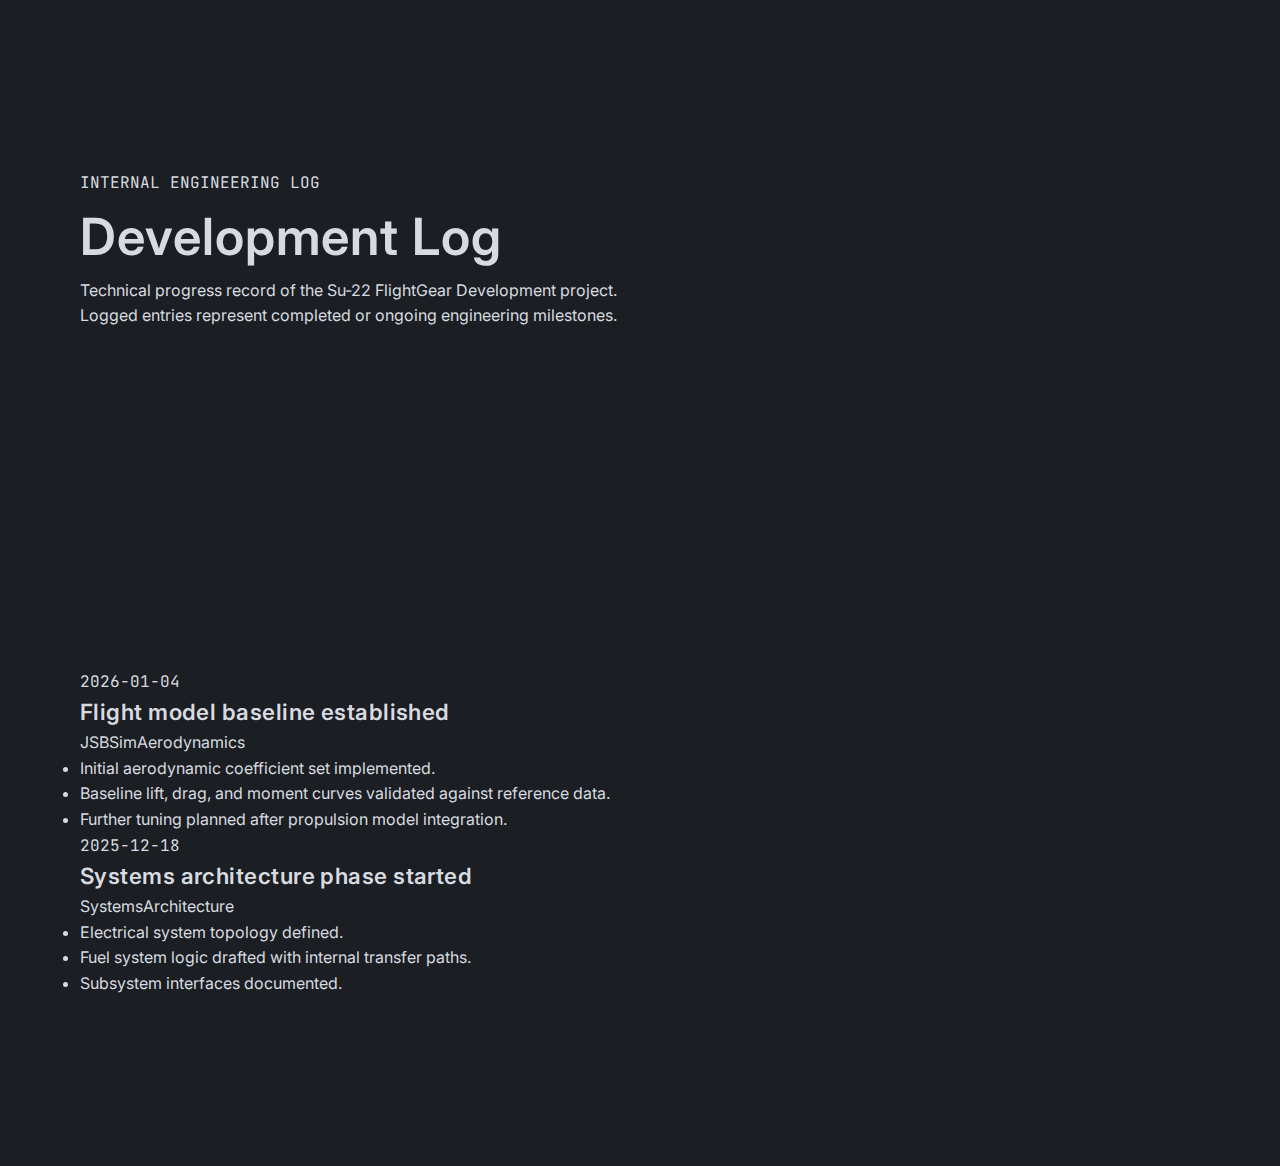
<file: updates.html>
<!DOCTYPE html>
<html lang="en">
<head>
  <meta charset="UTF-8">
  <title>Development Log – Su-22 FlightGear</title>
  <meta name="viewport" content="width=device-width, initial-scale=1.0">
  
  <meta http-equiv="cache-control" content="no-cache">
  <meta http-equiv="expires" content="0">
  <meta http-equiv="pragma" content="no-cache">
  <link rel="icon" type="image/png" href="assets/logo.png">
  <meta name="description" content="Su-22 FlightGear Development Team Updates">
  <link href="https://fonts.googleapis.com/css2?family=Inter:wght@300;400;600&family=JetBrains+Mono&display=swap" rel="stylesheet">
  <link rel="stylesheet" href="css/style.css">
</head>

<body>

<section class="updates-header">
  <div class="updates-header-inner">
    <span class="mono updates-classification">INTERNAL ENGINEERING LOG</span>
    <h1>Development Log</h1>
    <p>
      Technical progress record of the Su-22 FlightGear Development project.<br>
      Logged entries represent completed or ongoing engineering milestones.
    </p>
  </div>
</section>

<section class="updates-section">
  <div id="updates-container" class="updates-timeline">
    <!-- injected by JS -->
  </div>
</section>

<script src="js/updates.js"></script>
</body>
</html>
</file>
<file: css/style.css>
:root {
  --bg-main: #1b1e22;
  --bg-alt: #21252b;
  --text-main: #d7dbe0;
  --text-muted: #9aa1a9;
  --accent: #6b7a4f;
  --line: #3a3f46;
  --hover: #4f5a3e;
}

/* =========================
   RESET / BASE
========================= */
* {
  box-sizing: border-box;
  margin: 0;
  padding: 0;
}

html {
  scroll-behavior: smooth;
}

body {
  font-family: 'Inter', sans-serif;
  background: var(--bg-main);
  color: var(--text-main);
  line-height: 1.6;
}

/* =========================
   TYPOGRAPHY
========================= */
h1, h2, h3, h4 {
  font-weight: 600;
  letter-spacing: 0.02em;
}

h1 { font-size: 3.2rem; }
h2 { font-size: 1.6rem; }
h3 {
  font-size: 2.4rem;
  margin-bottom: 100px;
}
h4 { font-size: 1.4rem; }

.mono {
  font-family: 'JetBrains Mono', monospace;
}

a {
  color: var(--accent);
  text-decoration: none;
  transition: color 0.3s;
}

a:hover {
  color: var(--hover);
}

/* =========================
   GLOBAL SECTION SPACING
========================= */
section {
  padding: 170px 80px;
  max-width: 1400px;
  margin: 0 auto;
  position: relative;
  scroll-margin-top: 140px;
}

/* =========================
   HERO
========================= */
.hero {
  display: grid;
  grid-template-columns: 1.3fr 1fr;
  min-height: 100vh;
  padding: 170px 80px;
  position: relative;
  overflow: hidden;
}

.hero-bg {
  position: absolute;
  inset: 0;
  opacity: 0.35;
  z-index: 0;
}

.hero-bg img {
  width: 100%;
  height: 100%;
  object-fit: cover;
}

.hero-content {
  position: relative;
  z-index: 2;
  max-width: 650px;
  display: flex;
  flex-direction: column;
  gap: 32px;
}

.hero-meta span {
  font-family: 'JetBrains Mono', monospace;
  font-size: 0.85rem;
  color: var(--accent);
  margin-right: 20px;
}

.btn {
  display: inline-block;
  padding: 16px 38px;
  border: 2px solid var(--accent);
  border-radius: 6px;
  margin-top: 40px;
  font-weight: 600;
  transition: all 0.3s;
}

.btn:hover {
  background: var(--accent);
  color: var(--bg-main);
}

/* Scroll catcher */
.scroll-catcher {
  margin-top: 70px;
  width: 42px;
  height: 42px;
  border: 2px solid var(--accent);
  border-radius: 50%;
  animation: bounce 2s infinite;
}

@keyframes bounce {
  0%, 100% { transform: translateY(0); }
  50% { transform: translateY(15px); }
}

.hero-visual {
  position: relative;
  z-index: 1;
  display: flex;
  align-items: center;
  justify-content: center;
}

.hero-visual img {
  width: 100%;
  max-width: 650px;
  transition: transform 1s;
}

.hero-visual img:hover {
  transform: scale(1.05) rotate(-1deg);
}

/* =========================
   AUTHORS (FIXED & CENTERED)
========================= */
.authors-section {
  background: linear-gradient(150deg, #1b1e22 0%, #21252b 100%);
  transform: skewY(-3deg);
  padding: 200px 80px;
}

.authors-section h3 {
  transform: skewY(3deg);
  text-align: center;
  margin-bottom: 120px;
}

.authors-grid {
  transform: skewY(3deg);
  display: grid;
  grid-template-columns: repeat(3, minmax(0, 1fr));
  gap: 50px;
  align-items: stretch;
}

/* Author card */
.author-card {
  width: 100%;
  height: 100%;
  background: var(--bg-alt);
  border-radius: 22px;
  padding: 55px 45px;
  min-height: 560px;

  display: flex;
  flex-direction: column;
  justify-content: space-between;

  box-shadow: 0 8px 30px rgba(0,0,0,0.45);
  transition: transform 0.5s, box-shadow 0.5s;
}

.author-card:hover {
  transform: translateY(-16px);
  box-shadow: 0 18px 55px rgba(0,0,0,0.75);
}

.author-top h4 {
  font-size: 1.7rem;
  margin-bottom: 6px;
}

.author-top .role {
  color: var(--accent);
  font-size: 1rem;
  margin-bottom: 22px;
}

.author-body {
  flex-grow: 1;
}

.author-body p {
  margin-bottom: 14px;
}

/* 🔧 LINKS – CENTERED, STACKED, NO OVERFLOW */
.author-links {
  margin-top: 32px;
  padding-top: 22px;
  border-top: 1px solid var(--line);

  display: flex;
  flex-direction: column;
  align-items: center;
  gap: 10px;

  text-align: center;
  font-size: 0.95rem;
}

.author-links span,
.author-links a {
  max-width: 100%;
  word-break: break-word;
  overflow-wrap: anywhere;
}

/* =========================
   ABOUT / GOALS
========================= */
.about-grid,
.goals-grid {
  display: grid;
  grid-template-columns: repeat(auto-fit, minmax(280px, 1fr));
  gap: 40px;
}

.about-card,
.goal {
  background: var(--bg-alt);
  padding: 45px;
  border-radius: 18px;
  box-shadow: 0 6px 20px rgba(0,0,0,0.4);
  transition: transform 0.4s, box-shadow 0.4s;
}

.about-card:hover,
.goal:hover {
  transform: translateY(-10px);
  box-shadow: 0 12px 35px rgba(0,0,0,0.7);
}

/* =========================
   STATUS
========================= */
.status-box {
  display: flex;
  gap: 24px;
  align-items: flex-start;
  background: var(--bg-alt);
  padding: 45px;
  border-radius: 14px;
}

.status-indicator {
  width: 18px;
  height: 18px;
  border-radius: 50%;
  margin-top: 6px;
  background: #555;
}

.status-indicator.active {
  background: var(--accent);
}

/* =========================
   FOOTER
========================= */
footer {
  text-align: center;
  padding: 60px;
  font-size: 0.85rem;
  color: var(--text-muted);
}

/* =========================
   RESPONSIVE
========================= */
@media (max-width: 1200px) {
  .authors-grid {
    grid-template-columns: 1fr;
  }

  .hero {
    grid-template-columns: 1fr;
    gap: 90px;
  }
}
</file>
